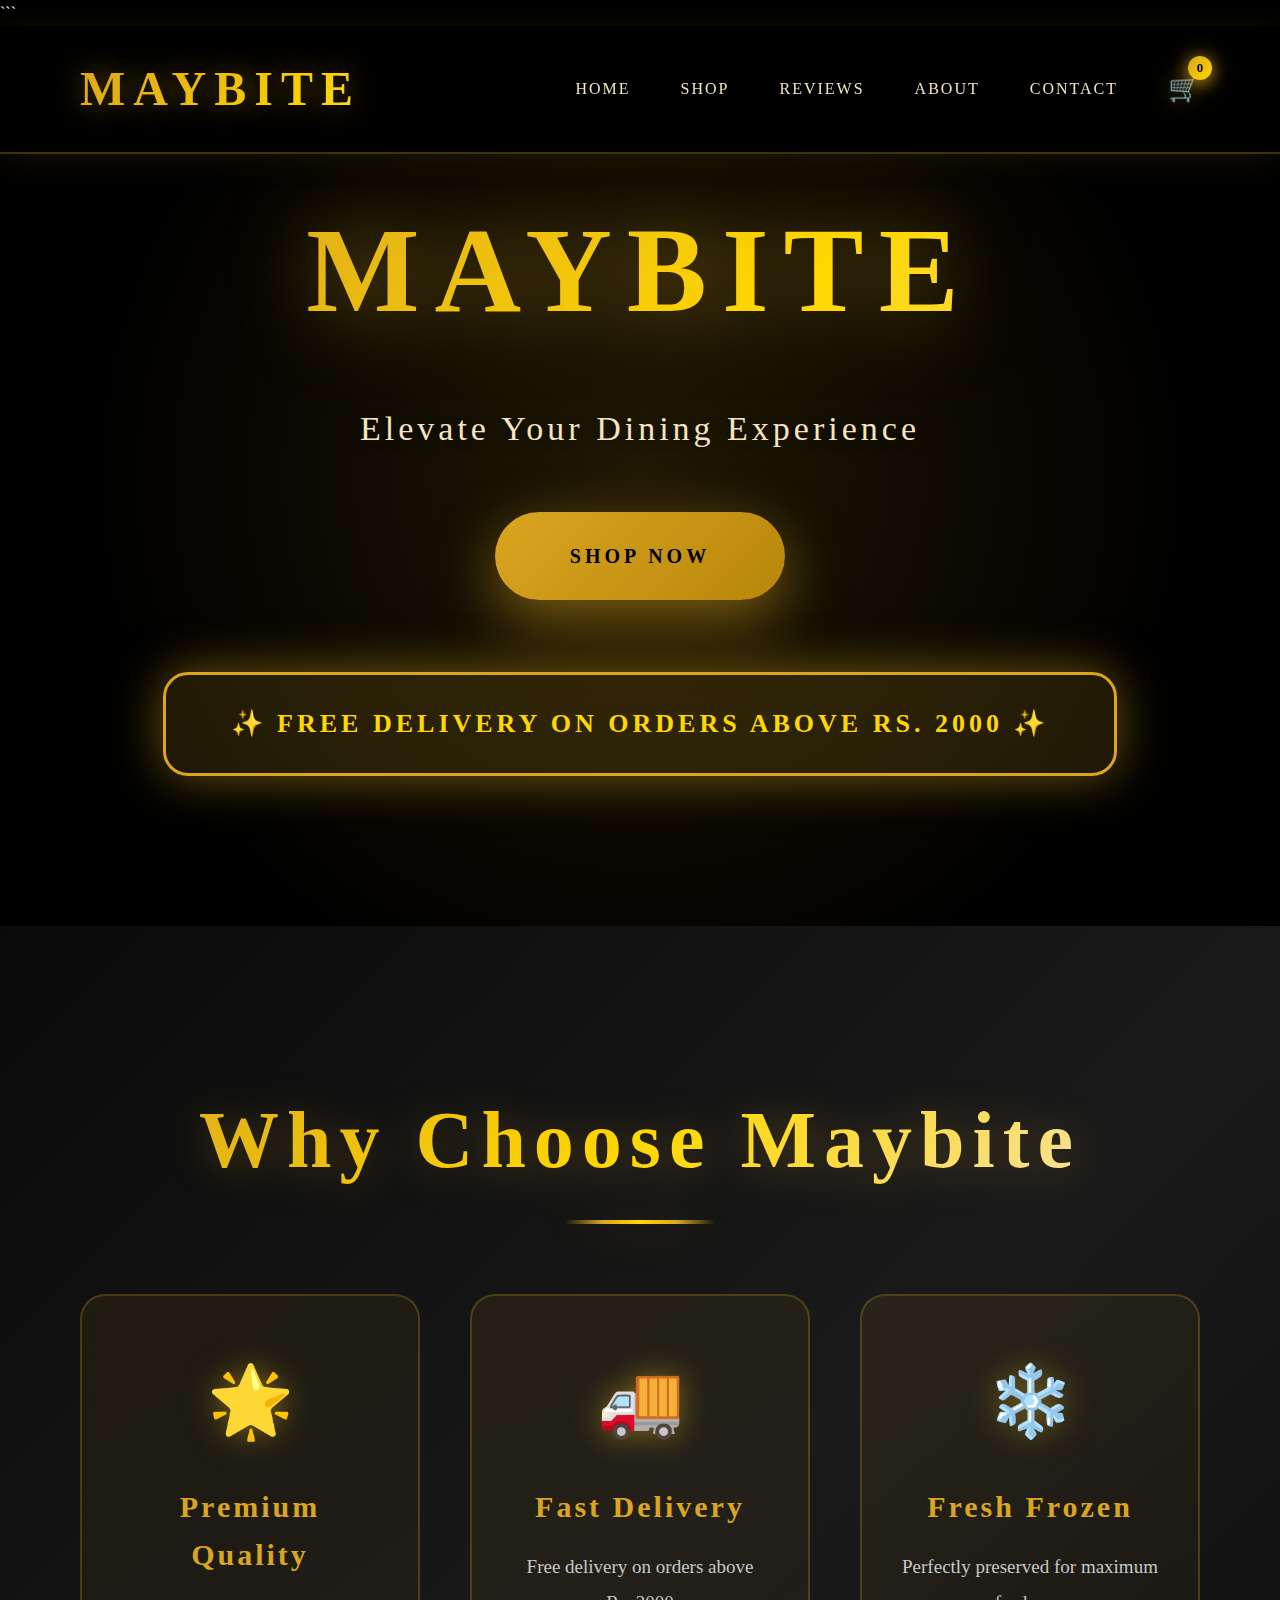
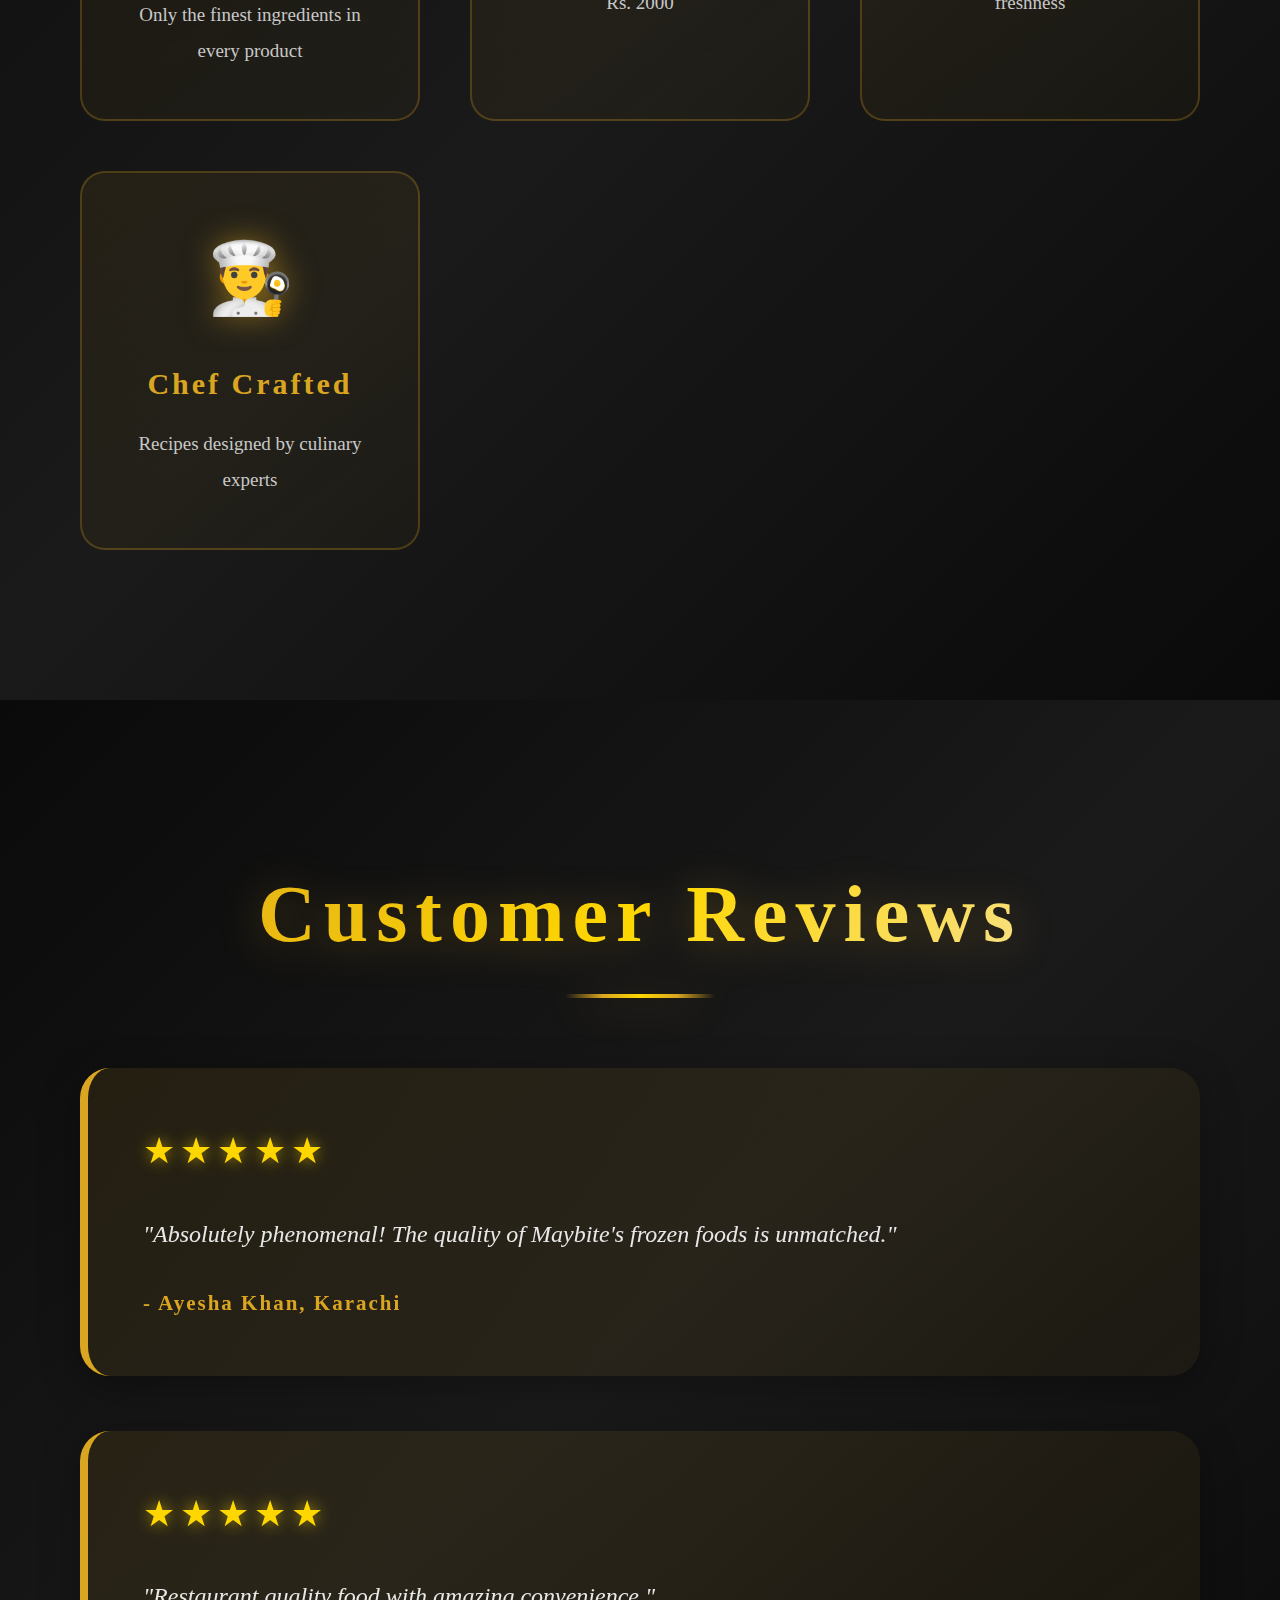
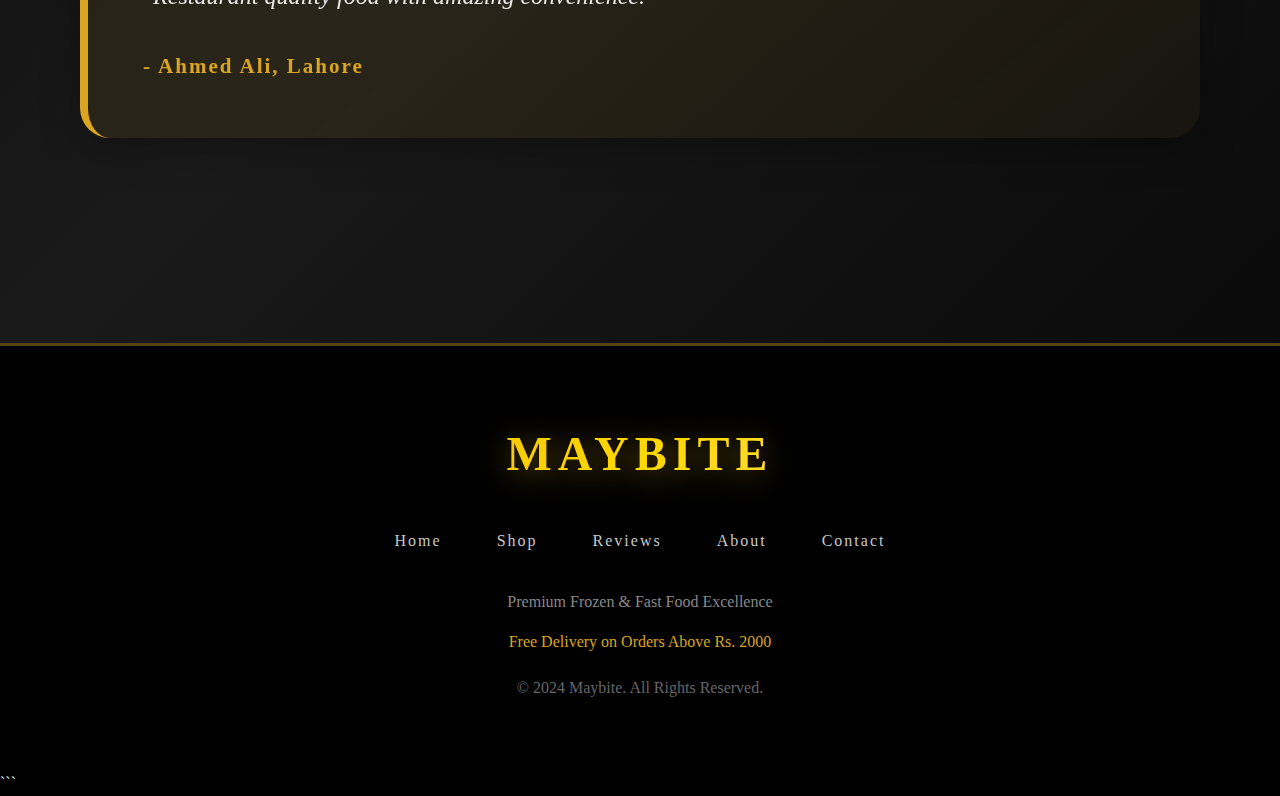
<file: index.html>
<!DOCTYPE html>

<html lang="en">
<head>
    <meta charset="UTF-8">
    <meta name="viewport" content="width=device-width, initial-scale=1.0">
    <title>Maybite - Luxury E-Commerce</title>
    <link rel="stylesheet" href="style.css">
</head>
<body>

```
<!-- NAVBAR -->
<nav>
    <div class="logo">MAYBITE</div>
    <div class="nav-links">
        <a href="index.html">Home</a>
        <a href="products.html">Shop</a>
        <a href="#reviews">Reviews</a>
        <a href="about.html">About</a>
        <a href="contact.html">Contact</a>

        <!-- FIXED CART ICON -->
        <div class="cart-icon" onclick="showCart()" style="cursor:pointer;">
            🛒
            <span class="cart-count">0</span>
        </div>
    </div>
</nav>

<!-- HERO SECTION -->
<section id="home" class="hero">
    <div class="hero-content">
        <h1>MAYBITE</h1>
        <p>Elevate Your Dining Experience</p>
        <a href="products.html" class="cta-btn">Shop Now</a>

        <div class="delivery-banner">
            ✨ FREE DELIVERY ON ORDERS ABOVE RS. 2000 ✨
        </div>
    </div>
</section>

<!-- FEATURES -->
<section class="featured-section">
    <h2>Why Choose Maybite</h2>

    <div class="features-grid">
        <div class="feature-card">
            <div class="feature-icon">🌟</div>
            <h3>Premium Quality</h3>
            <p>Only the finest ingredients in every product</p>
        </div>

        <div class="feature-card">
            <div class="feature-icon">🚚</div>
            <h3>Fast Delivery</h3>
            <p>Free delivery on orders above Rs. 2000</p>
        </div>

        <div class="feature-card">
            <div class="feature-icon">❄️</div>
            <h3>Fresh Frozen</h3>
            <p>Perfectly preserved for maximum freshness</p>
        </div>

        <div class="feature-card">
            <div class="feature-icon">👨‍🍳</div>
            <h3>Chef Crafted</h3>
            <p>Recipes designed by culinary experts</p>
        </div>
    </div>
</section>

<!-- REVIEWS -->
<section class="reviews" id="reviews">
    <h2>Customer Reviews</h2>

    <div class="review-card">
        <div class="stars">★★★★★</div>
        <p class="review-text">
            "Absolutely phenomenal! The quality of Maybite's frozen foods is unmatched."
        </p>
        <p class="reviewer">- Ayesha Khan, Karachi</p>
    </div>

    <div class="review-card">
        <div class="stars">★★★★★</div>
        <p class="review-text">
            "Restaurant quality food with amazing convenience."
        </p>
        <p class="reviewer">- Ahmed Ali, Lahore</p>
    </div>
</section>

<!-- FOOTER -->
<footer>
    <div class="footer-logo">MAYBITE</div>

    <div class="footer-links">
        <a href="index.html">Home</a>
        <a href="products.html">Shop</a>
        <a href="#reviews">Reviews</a>
        <a href="about.html">About</a>
        <a href="contact.html">Contact</a>
    </div>

    <p style="color:#888;margin-top:30px;">
        Premium Frozen & Fast Food Excellence
    </p>

    <p style="color:#DAA520;margin-top:15px;">
        Free Delivery on Orders Above Rs. 2000
    </p>

    <p style="color:#666;margin-top:20px;">
        © 2024 Maybite. All Rights Reserved.
    </p>
</footer>

<!-- JS -->
<script src="script.js" defer></script>
```

</body>
</html>
</file>
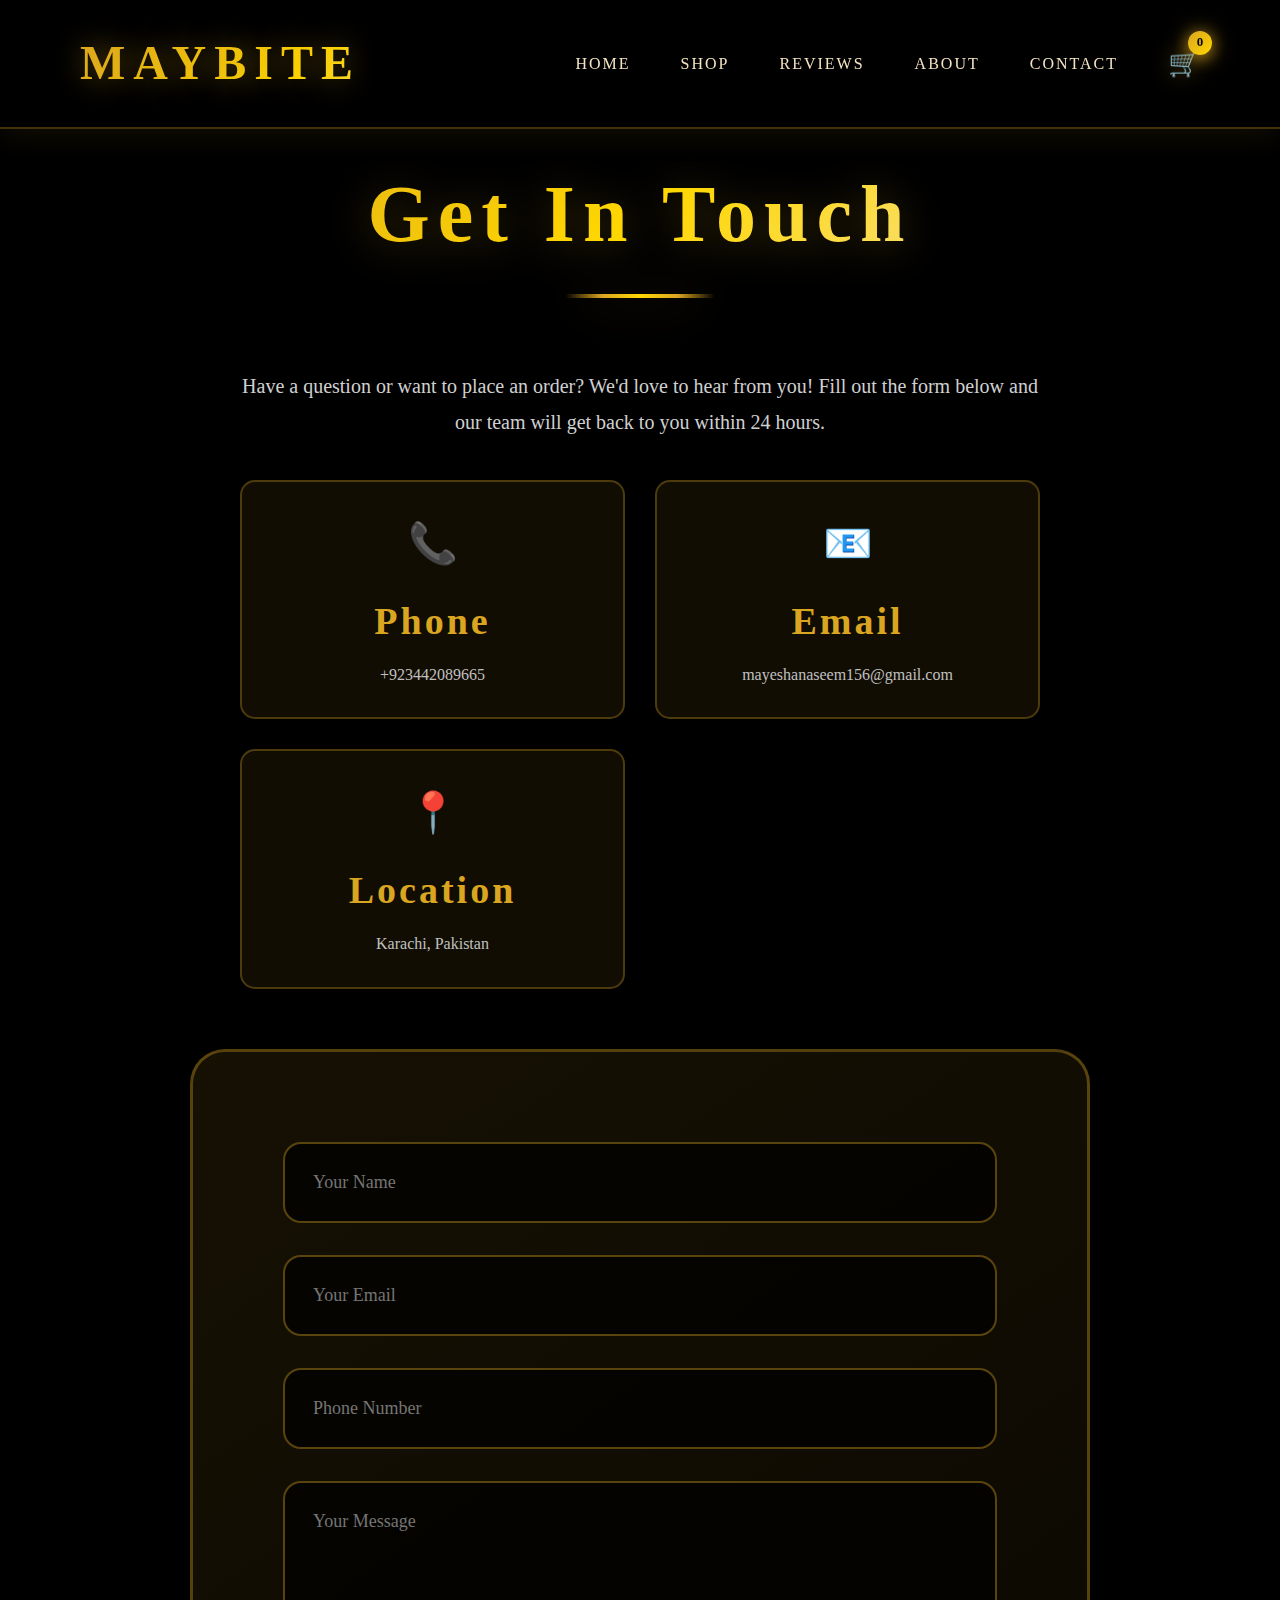
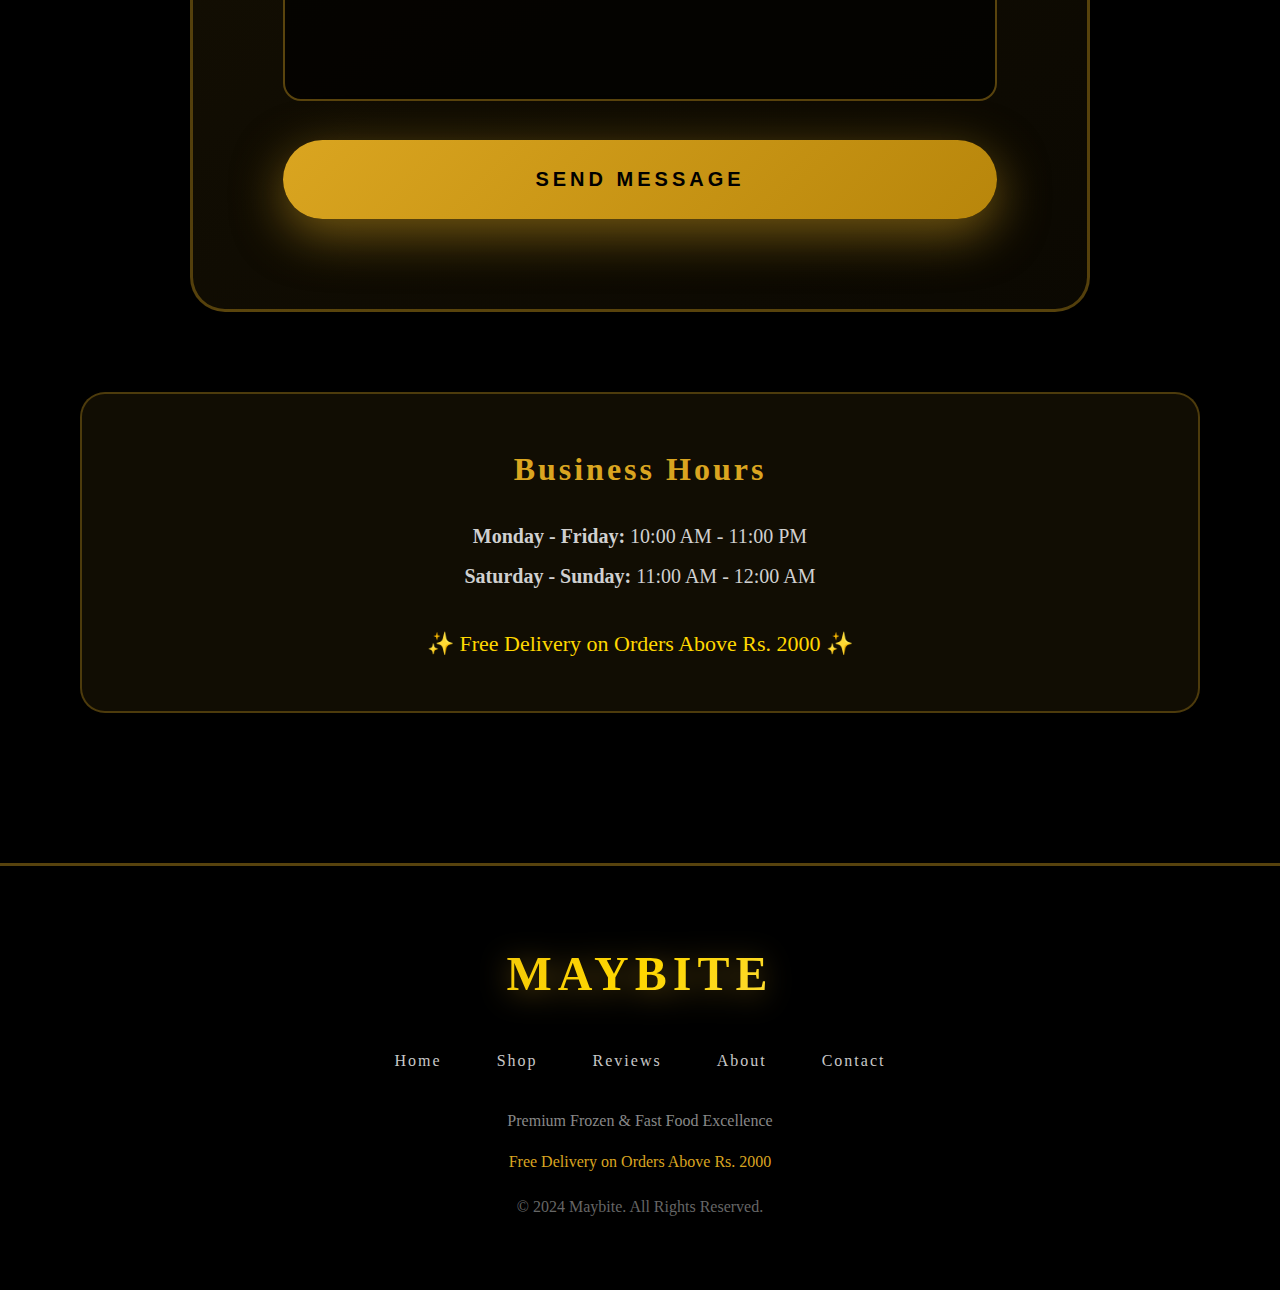
<file: contact.html>
<!DOCTYPE html>
<html lang="en">
<head>
    <meta charset="UTF-8">
    <meta name="viewport" content="width=device-width, initial-scale=1.0">
    <title>Contact - Maybite</title>
    <link rel="stylesheet" href="style.css">
</head>
<body>
    <nav>
        <div class="logo">MAYBITE</div>
        <div class="nav-links">
            <a href="index.html">Home</a>
            <a href="products.html">Shop</a>
            <a href="index.html#reviews">Reviews</a>
            <a href="about.html">About</a>
            <a href="contact.html">Contact</a>
            <div class="cart-icon">
                🛒
                <span class="cart-count">0</span>
            </div>
        </div>
    </nav>

    <section id="contact" style="padding-top: 150px;">
        <h2>Get In Touch</h2>
        
        <div class="contact-info" style="text-align: center; margin-bottom: 60px; max-width: 800px; margin-left: auto; margin-right: auto;">
            <p style="font-size: 20px; color: #d0d0d0; line-height: 1.8; margin-bottom: 30px;">
                Have a question or want to place an order? We'd love to hear from you! 
                Fill out the form below and our team will get back to you within 24 hours.
            </p>
            <div style="display: grid; grid-template-columns: repeat(auto-fit, minmax(250px, 1fr)); gap: 30px; margin-top: 40px;">
                <div style="background: rgba(218, 165, 32, 0.08); padding: 30px; border-radius: 15px; border: 2px solid rgba(218, 165, 32, 0.3);">
                    <div style="font-size: 40px; margin-bottom: 15px;">📞</div>
                    <h3 style="color: #DAA520; margin-bottom: 10px;">Phone</h3>
                    <p style="color: #c0c0c0;">+923442089665</p>
                </div>
                <div style="background: rgba(218, 165, 32, 0.08); padding: 30px; border-radius: 15px; border: 2px solid rgba(218, 165, 32, 0.3);">
                    <div style="font-size: 40px; margin-bottom: 15px;">📧</div>
                    <h3 style="color: #DAA520; margin-bottom: 10px;">Email</h3>
                    <p style="color: #c0c0c0;">mayeshanaseem156@gmail.com</p>
                </div>
                <div style="background: rgba(218, 165, 32, 0.08); padding: 30px; border-radius: 15px; border: 2px solid rgba(218, 165, 32, 0.3);">
                    <div style="font-size: 40px; margin-bottom: 15px;">📍</div>
                    <h3 style="color: #DAA520; margin-bottom: 10px;">Location</h3>
                    <p style="color: #c0c0c0;">Karachi, Pakistan</p>
                </div>
            </div>
        </div>

        <div class="contact-form">
            <form onsubmit="submitForm(event)">
                <input type="text" id="name" placeholder="Your Name" required>
                <input type="email" id="email" placeholder="Your Email" required>
                <input type="tel" id="phone" placeholder="Phone Number" required>
                <textarea id="message" placeholder="Your Message" required></textarea>
                <button type="submit" class="submit-btn">Send Message</button>
            </form>
        </div>

        <div style="margin-top: 80px; background: rgba(218, 165, 32, 0.08); padding: 50px; border-radius: 25px; border: 2px solid rgba(218, 165, 32, 0.3); text-align: center;">
            <h3 style="color: #DAA520; font-size: 32px; margin-bottom: 20px;">Business Hours</h3>
            <p style="color: #d0d0d0; font-size: 20px; line-height: 2;">
                <strong>Monday - Friday:</strong> 10:00 AM - 11:00 PM<br>
                <strong>Saturday - Sunday:</strong> 11:00 AM - 12:00 AM
            </p>
            <p style="color: #FFD700; font-size: 22px; margin-top: 30px;">
                ✨ Free Delivery on Orders Above Rs. 2000 ✨
            </p>
        </div>
    </section>

    <footer>
        <div class="footer-logo">MAYBITE</div>
        <div class="footer-links">
            <a href="index.html">Home</a>
            <a href="products.html">Shop</a>
            <a href="index.html#reviews">Reviews</a>
            <a href="about.html">About</a>
            <a href="contact.html">Contact</a>
        </div>
        <p style="color: #888; margin-top: 30px;">Premium Frozen & Fast Food Excellence</p>
        <p style="color: #DAA520; margin-top: 15px;">Free Delivery on Orders Above Rs. 2000</p>
        <p style="color: #666; margin-top: 20px;">© 2024 Maybite. All Rights Reserved.</p>
    </footer>

    <script src="script.js"></script>
</body>
</html>
</file>
<file: style.css>
/* Reset & Base Styles */
* {
    margin: 0;
    padding: 0;
    box-sizing: border-box;
}

body {
    font-family: 'Cormorant Garamond', Georgia, serif;
    background: #000000;
    color: #ffffff;
    overflow-x: hidden;
    line-height: 1.6;
}

/* Custom Scrollbar */
::-webkit-scrollbar {
    width: 12px;
}

::-webkit-scrollbar-track {
    background: #0a0a0a;
}

::-webkit-scrollbar-thumb {
    background: linear-gradient(135deg, #DAA520, #FFD700);
    border-radius: 10px;
}

::-webkit-scrollbar-thumb:hover {
    background: linear-gradient(135deg, #FFD700, #DAA520);
}

/* Navigation */
nav {
    position: fixed;
    width: 100%;
    background: rgba(0, 0, 0, 0.95);
    backdrop-filter: blur(20px);
    -webkit-backdrop-filter: blur(20px);
    padding: 25px 80px;
    display: flex;
    justify-content: space-between;
    align-items: center;
    z-index: 1000;
    border-bottom: 2px solid rgba(218, 165, 32, 0.3);
    box-shadow: 0 4px 30px rgba(218, 165, 32, 0.1);
}

.logo {
    font-size: 48px;
    font-weight: bold;
    background: linear-gradient(135deg, #DAA520, #FFD700, #F4E4C1, #FFD700, #DAA520);
    background-size: 300% 300%;
    -webkit-background-clip: text;
    background-clip: text;
    -webkit-text-fill-color: transparent;
    letter-spacing: 8px;
    animation: shimmer 4s ease-in-out infinite;
    text-shadow: 0 0 30px rgba(218, 165, 32, 0.5);
}

@keyframes shimmer {
    0% { background-position: 0% 50%; }
    50% { background-position: 100% 50%; }
    100% { background-position: 0% 50%; }
}

.nav-links {
    display: flex;
    gap: 50px;
    align-items: center;
}

nav a {
    color: #F4E4C1;
    text-decoration: none;
    font-size: 16px;
    letter-spacing: 2px;
    transition: all 0.4s ease;
    text-transform: uppercase;
    position: relative;
    padding: 8px 0;
}

nav a::after {
    content: '';
    position: absolute;
    bottom: 0;
    left: 0;
    width: 0;
    height: 2px;
    background: linear-gradient(90deg, #DAA520, #FFD700);
    transition: width 0.4s ease;
}

nav a:hover::after {
    width: 100%;
}

nav a:hover {
    color: #FFD700;
    text-shadow: 0 0 15px rgba(255, 215, 0, 0.6);
}

.cart-icon {
    position: relative;
    cursor: pointer;
    font-size: 26px;
    color: #DAA520;
    transition: all 0.3s ease;
    filter: drop-shadow(0 0 10px rgba(218, 165, 32, 0.5));
}

.cart-icon:hover {
    transform: scale(1.15);
    color: #FFD700;
}

.cart-count {
    position: absolute;
    top: -12px;
    right: -12px;
    background: linear-gradient(135deg, #DAA520, #FFD700);
    color: #000;
    border-radius: 50%;
    width: 24px;
    height: 24px;
    display: flex;
    align-items: center;
    justify-content: center;
    font-size: 13px;
    font-weight: bold;
    box-shadow: 0 4px 15px rgba(218, 165, 32, 0.6);
}

/* Hero Section */
.hero {
    height: 100vh;
    background: linear-gradient(rgba(0, 0, 0, 0.4), rgba(0, 0, 0, 0.6)), 
                url('https://images.unsplash.com/photo-1504674900247-0877df9cc836?w=1600') center center / cover no-repeat;
    display: flex;
    flex-direction: column;
    justify-content: center;
    align-items: center;
    text-align: center;
    position: relative;
    overflow: hidden;
}

.hero::before {
    content: '';
    position: absolute;
    top: 0;
    left: 0;
    right: 0;
    bottom: 0;
    background: radial-gradient(circle at center, rgba(218, 165, 32, 0.15) 0%, transparent 70%);
    animation: pulse 5s ease-in-out infinite;
}

@keyframes pulse {
    0%, 100% { opacity: 0.3; }
    50% { opacity: 0.8; }
}

.hero-content {
    position: relative;
    z-index: 2;
}

.hero h1 {
    font-size: 120px;
    margin-bottom: 35px;
    background: linear-gradient(135deg, #DAA520, #FFD700, #F4E4C1, #FFD700);
    background-size: 200% 200%;
    -webkit-background-clip: text;
    background-clip: text;
    -webkit-text-fill-color: transparent;
    animation: fadeInUp 1.5s ease, shimmer 4s ease-in-out infinite;
    letter-spacing: 15px;
    font-weight: 900;
    filter: drop-shadow(0 0 40px rgba(218, 165, 32, 0.6));
}

.hero p {
    font-size: 34px;
    margin-bottom: 55px;
    color: #F4E4C1;
    letter-spacing: 4px;
    animation: fadeInUp 1.8s ease;
    font-weight: 300;
    text-shadow: 0 2px 10px rgba(0, 0, 0, 0.5);
}

.cta-btn {
    padding: 28px 75px;
    background: linear-gradient(135deg, #DAA520, #B8860B);
    color: #000;
    text-decoration: none;
    border-radius: 60px;
    font-size: 20px;
    font-weight: bold;
    letter-spacing: 4px;
    transition: all 0.5s ease;
    box-shadow: 0 20px 60px rgba(218, 165, 32, 0.5);
    text-transform: uppercase;
    animation: fadeInUp 2.1s ease;
    position: relative;
    overflow: hidden;
    display: inline-block;
}

.cta-btn::before {
    content: '';
    position: absolute;
    top: 50%;
    left: 50%;
    width: 0;
    height: 0;
    background: rgba(255, 255, 255, 0.4);
    border-radius: 50%;
    transform: translate(-50%, -50%);
    transition: width 0.6s ease, height 0.6s ease;
}

.cta-btn:hover::before {
    width: 400px;
    height: 400px;
}

.cta-btn:hover {
    transform: translateY(-10px) scale(1.05);
    box-shadow: 0 35px 90px rgba(218, 165, 32, 0.8);
    background: linear-gradient(135deg, #FFD700, #DAA520);
}

.delivery-banner {
    margin-top: 65px;
    padding: 28px 65px;
    background: rgba(218, 165, 32, 0.15);
    border: 3px solid #DAA520;
    border-radius: 25px;
    font-size: 26px;
    color: #FFD700;
    letter-spacing: 4px;
    box-shadow: 0 0 50px rgba(218, 165, 32, 0.5);
    animation: fadeInUp 2.4s ease, glow 3s ease-in-out infinite;
    font-weight: 600;
}

@keyframes glow {
    0%, 100% { box-shadow: 0 0 30px rgba(218, 165, 32, 0.4); }
    50% { box-shadow: 0 0 60px rgba(218, 165, 32, 0.7); }
}

@keyframes fadeInUp {
    from {
        opacity: 0;
        transform: translateY(60px);
    }
    to {
        opacity: 1;
        transform: translateY(0);
    }
}

/* Sections */
section {
    padding: 150px 80px;
    max-width: 1900px;
    margin: 0 auto;
}

h2 {
    font-size: 80px;
    margin-bottom: 90px;
    text-align: center;
    background: linear-gradient(135deg, #DAA520, #FFD700, #F4E4C1);
    -webkit-background-clip: text;
    background-clip: text;
    -webkit-text-fill-color: transparent;
    letter-spacing: 8px;
    font-weight: 900;
    position: relative;
    filter: drop-shadow(0 4px 20px rgba(218, 165, 32, 0.3));
}

h2::after {
    content: '';
    position: absolute;
    bottom: -20px;
    left: 50%;
    transform: translateX(-50%);
    width: 150px;
    height: 4px;
    background: linear-gradient(90deg, transparent, #DAA520, #FFD700, #DAA520, transparent);
}

h3 {
    font-size: 38px;
    color: #DAA520;
    margin-bottom: 30px;
    letter-spacing: 3px;
    font-weight: 700;
}

/* Featured Section */
.featured-section {
    background: linear-gradient(135deg, #0a0a0a 0%, #1a1a1a 50%, #0a0a0a 100%);
    position: relative;
}

.features-grid {
    display: grid;
    grid-template-columns: repeat(auto-fit, minmax(280px, 1fr));
    gap: 50px;
}

.feature-card {
    background: linear-gradient(145deg, rgba(218, 165, 32, 0.08), rgba(218, 165, 32, 0.03));
    padding: 50px 40px;
    border-radius: 25px;
    text-align: center;
    border: 2px solid rgba(218, 165, 32, 0.25);
    transition: all 0.5s ease;
    position: relative;
    overflow: hidden;
}

.feature-card::before {
    content: '';
    position: absolute;
    top: 0;
    left: -100%;
    width: 100%;
    height: 100%;
    background: linear-gradient(90deg, transparent, rgba(218, 165, 32, 0.2), transparent);
    transition: left 0.6s ease;
}

.feature-card:hover::before {
    left: 100%;
}

.feature-card:hover {
    background: linear-gradient(145deg, rgba(218, 165, 32, 0.15), rgba(218, 165, 32, 0.08));
    transform: translateY(-15px) scale(1.02);
    box-shadow: 0 25px 60px rgba(218, 165, 32, 0.4);
    border-color: #DAA520;
}

.feature-icon {
    font-size: 70px;
    margin-bottom: 25px;
    filter: drop-shadow(0 0 15px rgba(218, 165, 32, 0.5));
}

.feature-card h3 {
    font-size: 30px;
    color: #DAA520;
    margin-bottom: 18px;
}

.feature-card p {
    color: #c8c8c8;
    font-size: 19px;
    line-height: 1.9;
}

/* Category Tabs */
.category-tabs {
    display: flex;
    justify-content: center;
    gap: 45px;
    margin-bottom: 70px;
    flex-wrap: wrap;
}

.tab-btn {
    padding: 20px 50px;
    background: rgba(218, 165, 32, 0.08);
    border: 2px solid rgba(218, 165, 32, 0.35);
    color: #F4E4C1;
    border-radius: 60px;
    font-size: 17px;
    letter-spacing: 3px;
    cursor: pointer;
    transition: all 0.4s ease;
    text-transform: uppercase;
    font-weight: 600;
    position: relative;
    overflow: hidden;
}

.tab-btn::before {
    content: '';
    position: absolute;
    top: 50%;
    left: 50%;
    width: 0;
    height: 0;
    background: rgba(218, 165, 32, 0.3);
    border-radius: 50%;
    transform: translate(-50%, -50%);
    transition: width 0.5s ease, height 0.5s ease;
}

.tab-btn:hover::before,
.tab-btn.active::before {
    width: 300px;
    height: 300px;
}

.tab-btn:hover,
.tab-btn.active {
    background: linear-gradient(135deg, #DAA520, #B8860B);
    color: #000;
    border-color: #DAA520;
    box-shadow: 0 15px 40px rgba(218, 165, 32, 0.5);
    transform: translateY(-3px);
}

/* Products Grid */
.products-grid {
    display: grid;
    grid-template-columns: repeat(auto-fit, minmax(380px, 1fr));
    gap: 70px;
}

.product-card {
    background: linear-gradient(145deg, #1a1a1a 0%, #0f0f0f 100%);
    border-radius: 35px;
    overflow: hidden;
    transition: all 0.6s ease;
    border: 2px solid rgba(218, 165, 32, 0.2);
    cursor: pointer;
    position: relative;
    box-shadow: 0 10px 40px rgba(0, 0, 0, 0.5);
}

.product-card::after {
    content: '';
    position: absolute;
    top: 0;
    left: 0;
    right: 0;
    bottom: 0;
    background: linear-gradient(135deg, rgba(218, 165, 32, 0.2) 0%, transparent 50%);
    opacity: 0;
    transition: opacity 0.6s ease;
    pointer-events: none;
}

.product-card:hover::after {
    opacity: 1;
}

.product-card:hover {
    transform: translateY(-25px) scale(1.04);
    border-color: #FFD700;
    box-shadow: 0 40px 100px rgba(218, 165, 32, 0.6);
}

.product-img-container {
    position: relative;
    overflow: hidden;
    height: 320px;
}

.product-img {
    width: 100%;
    height: 100%;
    object-fit: cover;
    transition: transform 0.7s ease;
    filter: brightness(0.9);
}

.product-card:hover .product-img {
    transform: scale(1.2) rotate(2deg);
    filter: brightness(1);
}

.product-badge {
    position: absolute;
    top: 25px;
    right: 25px;
    background: linear-gradient(135deg, #DAA520, #FFD700);
    color: #000;
    padding: 10px 25px;
    border-radius: 30px;
    font-size: 13px;
    font-weight: bold;
    letter-spacing: 2px;
    z-index: 10;
    box-shadow: 0 8px 20px rgba(218, 165, 32, 0.6);
    animation: bounce 2s ease-in-out infinite;
}

@keyframes bounce {
    0%, 100% { transform: translateY(0); }
    50% { transform: translateY(-8px); }
}

.product-info {
    padding: 40px;
}

.product-category {
    color: #DAA520;
    font-size: 13px;
    letter-spacing: 3px;
    margin-bottom: 12px;
    text-transform: uppercase;
    font-weight: 600;
}

.product-info h3 {
    font-size: 30px;
    margin-bottom: 18px;
    color: #FFD700;
    letter-spacing: 2px;
    font-weight: 700;
}

.product-info p {
    color: #c8c8c8;
    margin-bottom: 28px;
    line-height: 2;
    font-size: 18px;
}

.product-footer {
    display: flex;
    justify-content: space-between;
    align-items: center;
    margin-top: 30px;
}

.price {
    font-size: 36px;
    color: #FFD700;
    font-weight: bold;
    text-shadow: 0 0 20px rgba(255, 215, 0, 0.5);
}

.add-to-cart {
    padding: 16px 38px;
    background: linear-gradient(135deg, #DAA520, #B8860B);
    color: #000;
    border: none;
    border-radius: 60px;
    font-size: 15px;
    font-weight: bold;
    cursor: pointer;
    transition: all 0.4s ease;
    letter-spacing: 2px;
    text-transform: uppercase;
    box-shadow: 0 8px 25px rgba(218, 165, 32, 0.4);
}

.add-to-cart:hover {
    transform: scale(1.08) translateY(-3px);
    box-shadow: 0 15px 40px rgba(218, 165, 32, 0.7);
    background: linear-gradient(135deg, #FFD700, #DAA520);
}

/* Reviews */
.reviews {
    background: linear-gradient(135deg, #0a0a0a 0%, #1a1a1a 50%, #0a0a0a 100%);
}

.review-card {
    background: linear-gradient(145deg, rgba(218, 165, 32, 0.1), rgba(218, 165, 32, 0.05));
    padding: 55px;
    border-radius: 30px;
    margin-bottom: 55px;
    border-left: 8px solid #DAA520;
    transition: all 0.5s ease;
    box-shadow: 0 10px 40px rgba(0, 0, 0, 0.3);
    position: relative;
    overflow: hidden;
}

.review-card::before {
    content: '';
    position: absolute;
    top: 0;
    left: -100%;
    width: 100%;
    height: 100%;
    background: linear-gradient(90deg, transparent, rgba(218, 165, 32, 0.1), transparent);
    transition: left 0.8s ease;
}

.review-card:hover::before {
    left: 100%;
}

.review-card:hover {
    background: linear-gradient(145deg, rgba(218, 165, 32, 0.18), rgba(218, 165, 32, 0.1));
    transform: translateX(20px) scale(1.02);
    box-shadow: 0 20px 60px rgba(218, 165, 32, 0.3);
}

.stars {
    color: #FFD700;
    font-size: 36px;
    margin-bottom: 28px;
    text-shadow: 0 0 15px rgba(255, 215, 0, 0.6);
    letter-spacing: 5px;
}

.review-text {
    font-size: 24px;
    line-height: 2.1;
    color: #e8e8e8;
    margin-bottom: 28px;
    font-style: italic;
    font-weight: 300;
}

.reviewer {
    color: #DAA520;
    font-weight: bold;
    font-size: 21px;
    letter-spacing: 2px;
}

/* About Section */
.about-content {
    display: grid;
    grid-template-columns: 1fr 1fr;
    gap: 120px;
    align-items: center;
}

.about-text {
    font-size: 21px;
    line-height: 2.2;
    color: #d8d8d8;
}

.about-img {
    width: 100%;
    border-radius: 35px;
    box-shadow: 0 50px 120px rgba(218, 165, 32, 0.5);
    border: 5px solid rgba(218, 165, 32, 0.35);
    transition: all 0.5s ease;
}

.about-img:hover {
    transform: scale(1.05) rotate(2deg);
    box-shadow: 0 60px 150px rgba(218, 165, 32, 0.7);
}

/* Contact Form */
.contact-form {
    max-width: 900px;
    margin: 0 auto;
    background: linear-gradient(145deg, rgba(218, 165, 32, 0.1), rgba(218, 165, 32, 0.05));
    padding: 90px;
    border-radius: 35px;
    border: 3px solid rgba(218, 165, 32, 0.35);
    box-shadow: 0 25px 70px rgba(0, 0, 0, 0.5);
}

input,
textarea {
    width: 100%;
    padding: 28px;
    margin-bottom: 32px;
    background: rgba(0, 0, 0, 0.7);
    border: 2px solid rgba(218, 165, 32, 0.4);
    border-radius: 18px;
    color: #ffffff;
    font-size: 18px;
    transition: all 0.4s ease;
    font-family: Georgia, serif;
}

input:focus,
textarea:focus {
    outline: none;
    border-color: #DAA520;
    box-shadow: 0 0 30px rgba(218, 165, 32, 0.5);
    background: rgba(0, 0, 0, 0.85);
}

textarea {
    height: 220px;
    resize: none;
}

.submit-btn {
    width: 100%;
    padding: 28px;
    background: linear-gradient(135deg, #DAA520, #B8860B);
    color: #000;
    border: none;
    border-radius: 60px;
    font-size: 20px;
    font-weight: bold;
    cursor: pointer;
    transition: all 0.5s ease;
    letter-spacing: 4px;
    text-transform: uppercase;
    box-shadow: 0 15px 50px rgba(218, 165, 32, 0.5);
}

.submit-btn:hover {
    transform: translateY(-8px) scale(1.03);
    box-shadow: 0 25px 70px rgba(218, 165, 32, 0.7);
    background: linear-gradient(135deg, #FFD700, #DAA520);
}

/* Footer */
footer {
    background: #000000;
    padding: 70px;
    text-align: center;
    border-top: 3px solid rgba(218, 165, 32, 0.4);
}

.footer-logo {
    font-size: 48px;
    background: linear-gradient(135deg, #DAA520, #FFD700, #F4E4C1);
    -webkit-background-clip: text;
    background-clip: text;
    -webkit-text-fill-color: transparent;
    margin-bottom: 30px;
    letter-spacing: 6px;
    font-weight: 900;
    filter: drop-shadow(0 4px 15px rgba(218, 165, 32, 0.5));
}

.footer-links {
    display: flex;
    justify-content: center;
    gap: 55px;
    margin: 35px 0;
    flex-wrap: wrap;
}

.footer-links a {
    color: #c8c8c8;
    text-decoration: none;
    font-size: 16px;
    letter-spacing: 2px;
    transition: all 0.4s ease;
    position: relative;
}

.footer-links a::after {
    content: '';
    position: absolute;
    bottom: -5px;
    left: 0;
    width: 0;
    height: 2px;
    background: linear-gradient(90deg, #DAA520, #FFD700);
    transition: width 0.4s ease;
}

.footer-links a:hover::after {
    width: 100%;
}

.footer-links a:hover {
    color: #DAA520;
    text-shadow: 0 0 10px rgba(218, 165, 32, 0.5);
}

/* Responsive Design */
@media (max-width: 768px) {
    .hero h1 {
        font-size: 56px;
        letter-spacing: 6px;
    }

    .hero p {
        font-size: 22px;
    }

    .about-content {
        grid-template-columns: 1fr;
        gap: 60px;
    }

    nav {
        padding: 20px 30px;
    }

    .logo {
        font-size: 36px;
        letter-spacing: 4px;
    }

    .nav-links {
        display: none;
    }

    section {
        padding: 80px 30px;
    }

    .products-grid {
        grid-template-columns: 1fr;
    }

    h2 {
        font-size: 48px;
    }

    .contact-form {
        padding: 50px 35px;
    }

    .features-grid {
        grid-template-columns: 1fr;
    }

    .category-tabs {
        gap: 20px;
    }

    .tab-btn {
        padding: 15px 30px;
        font-size: 14px;
    }
}
</file>
